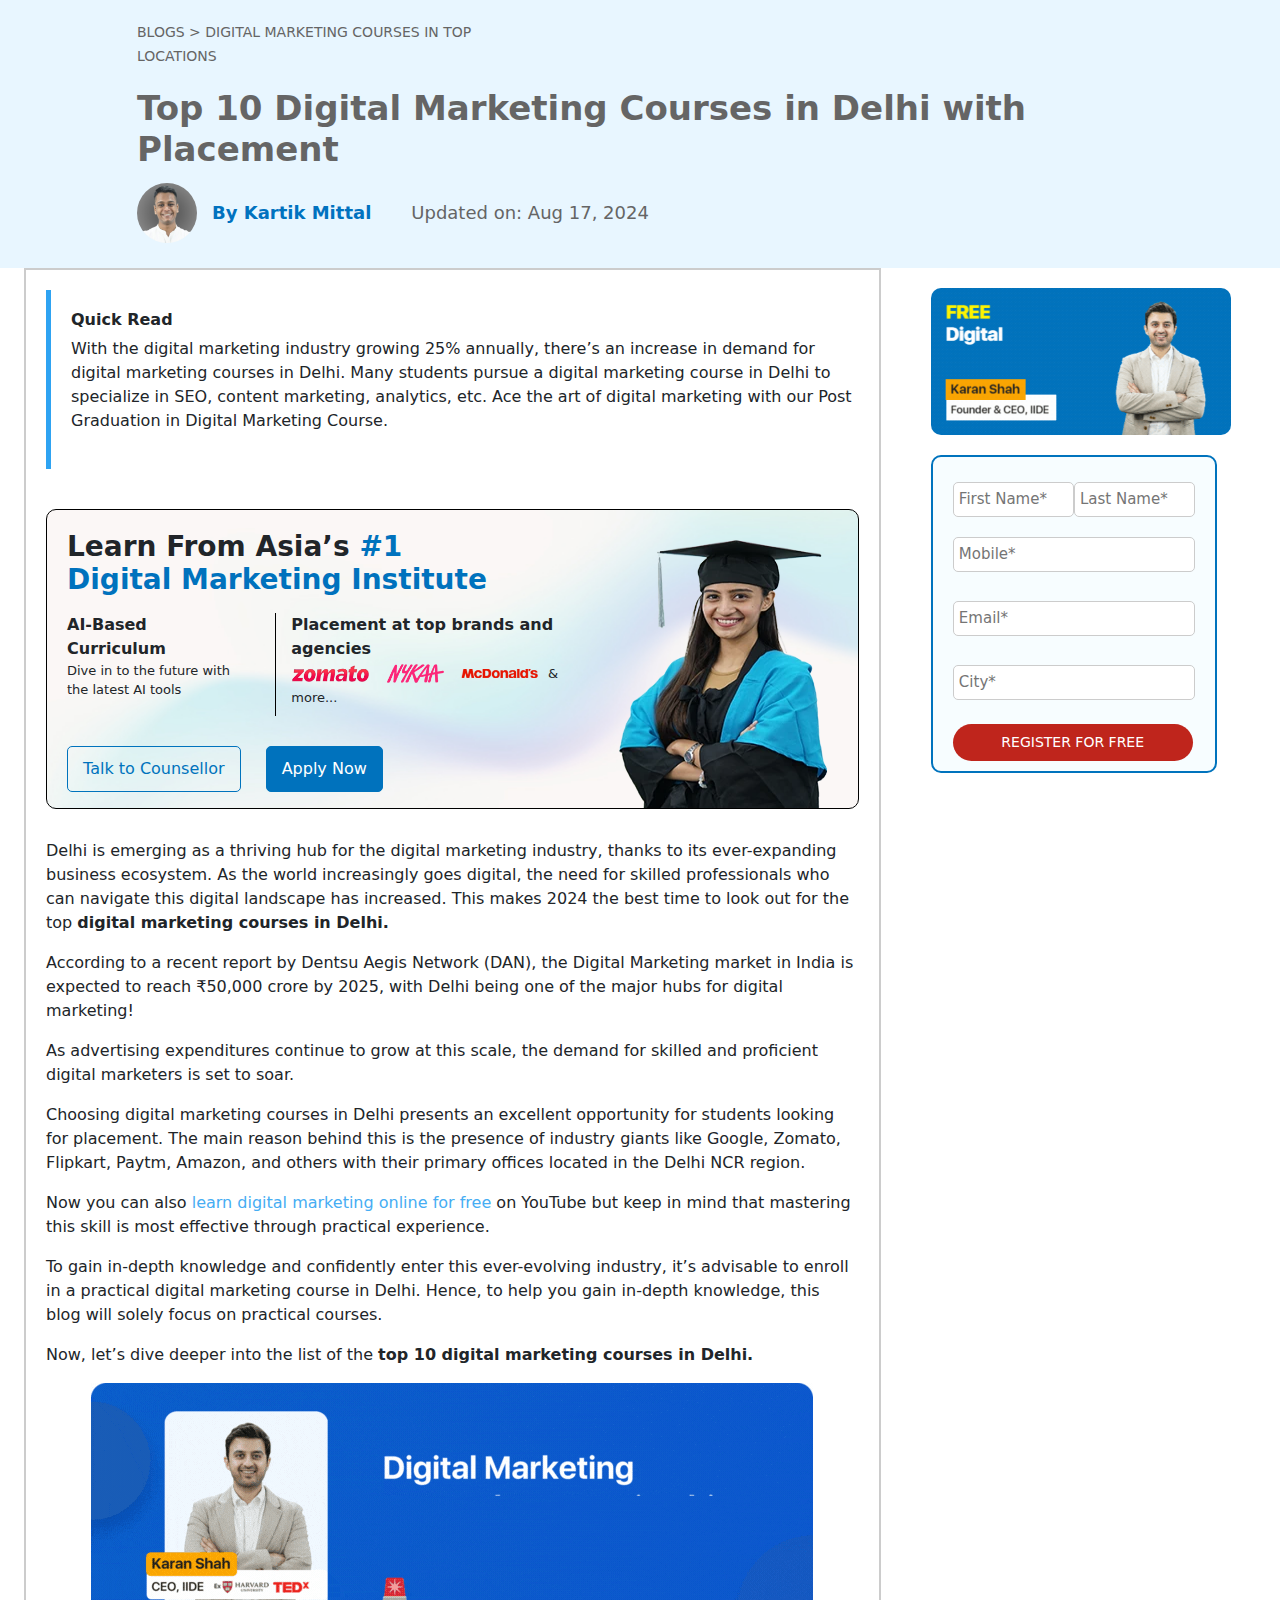
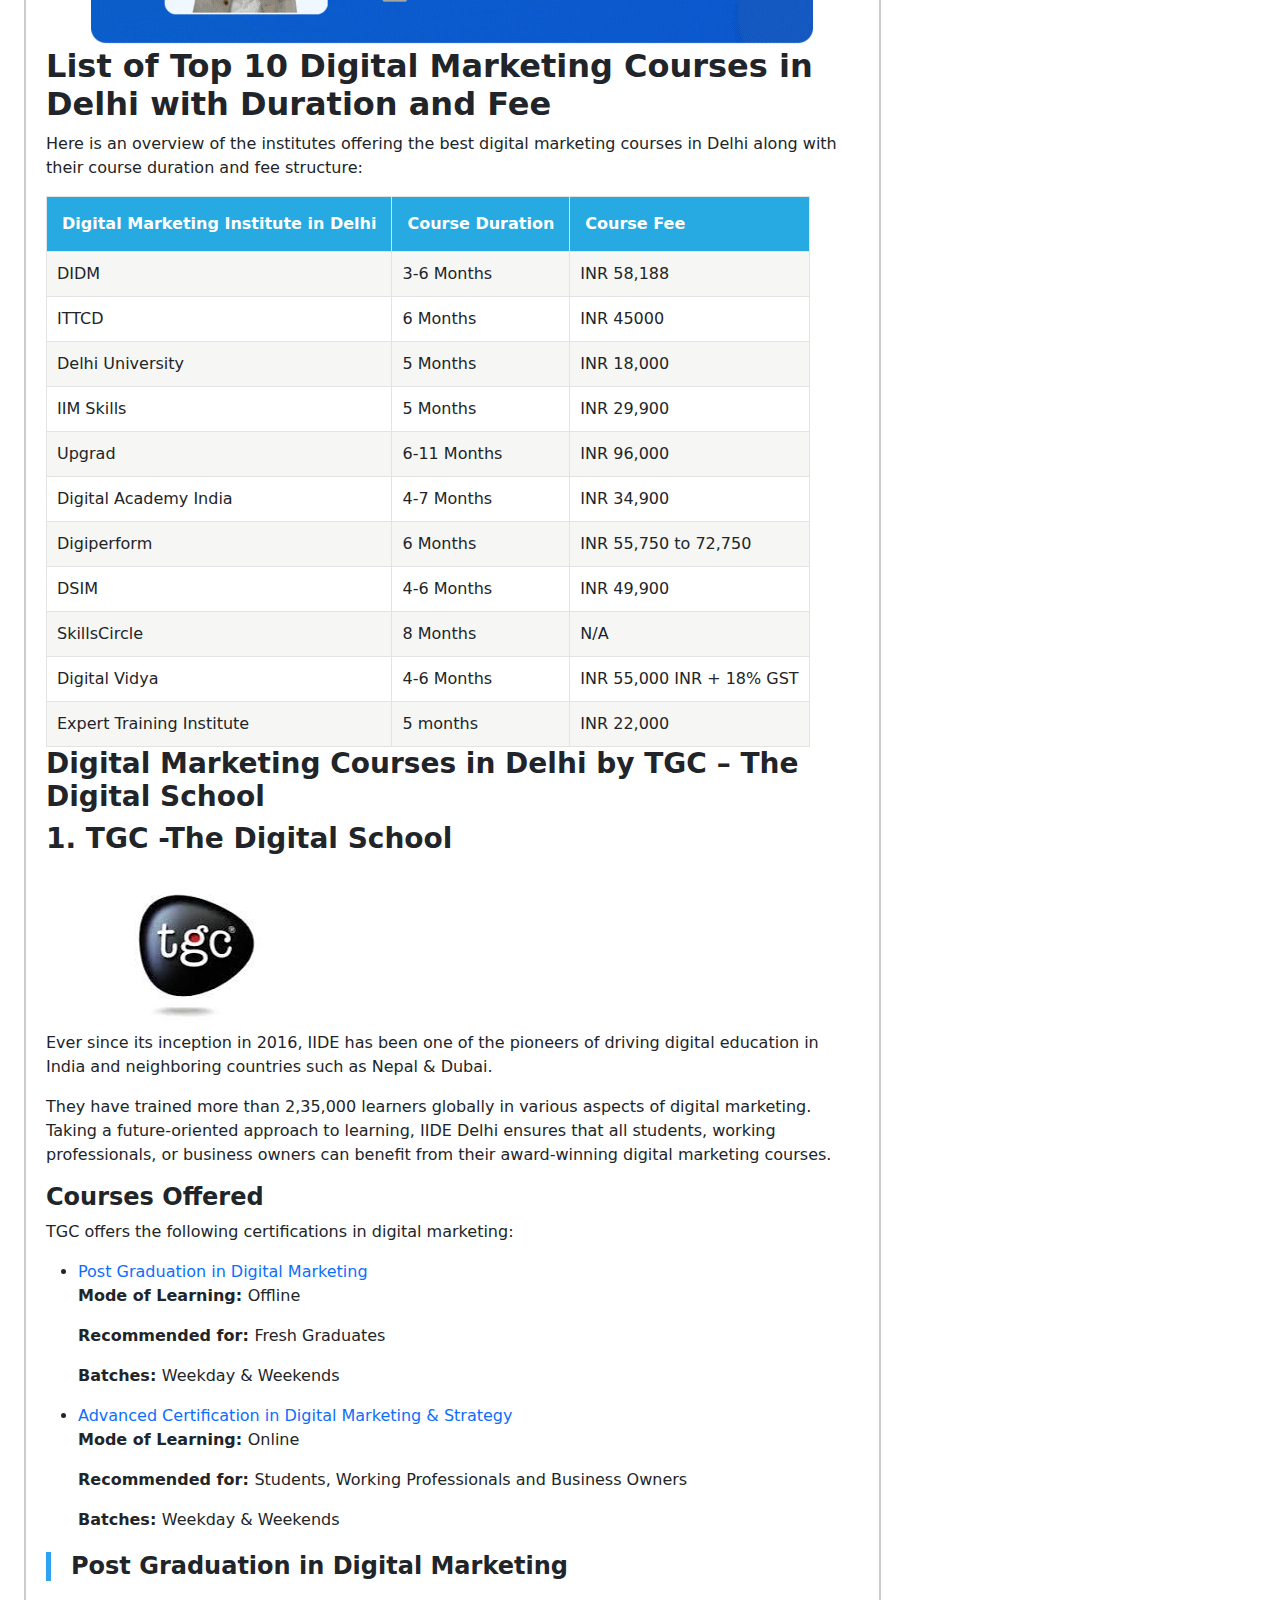
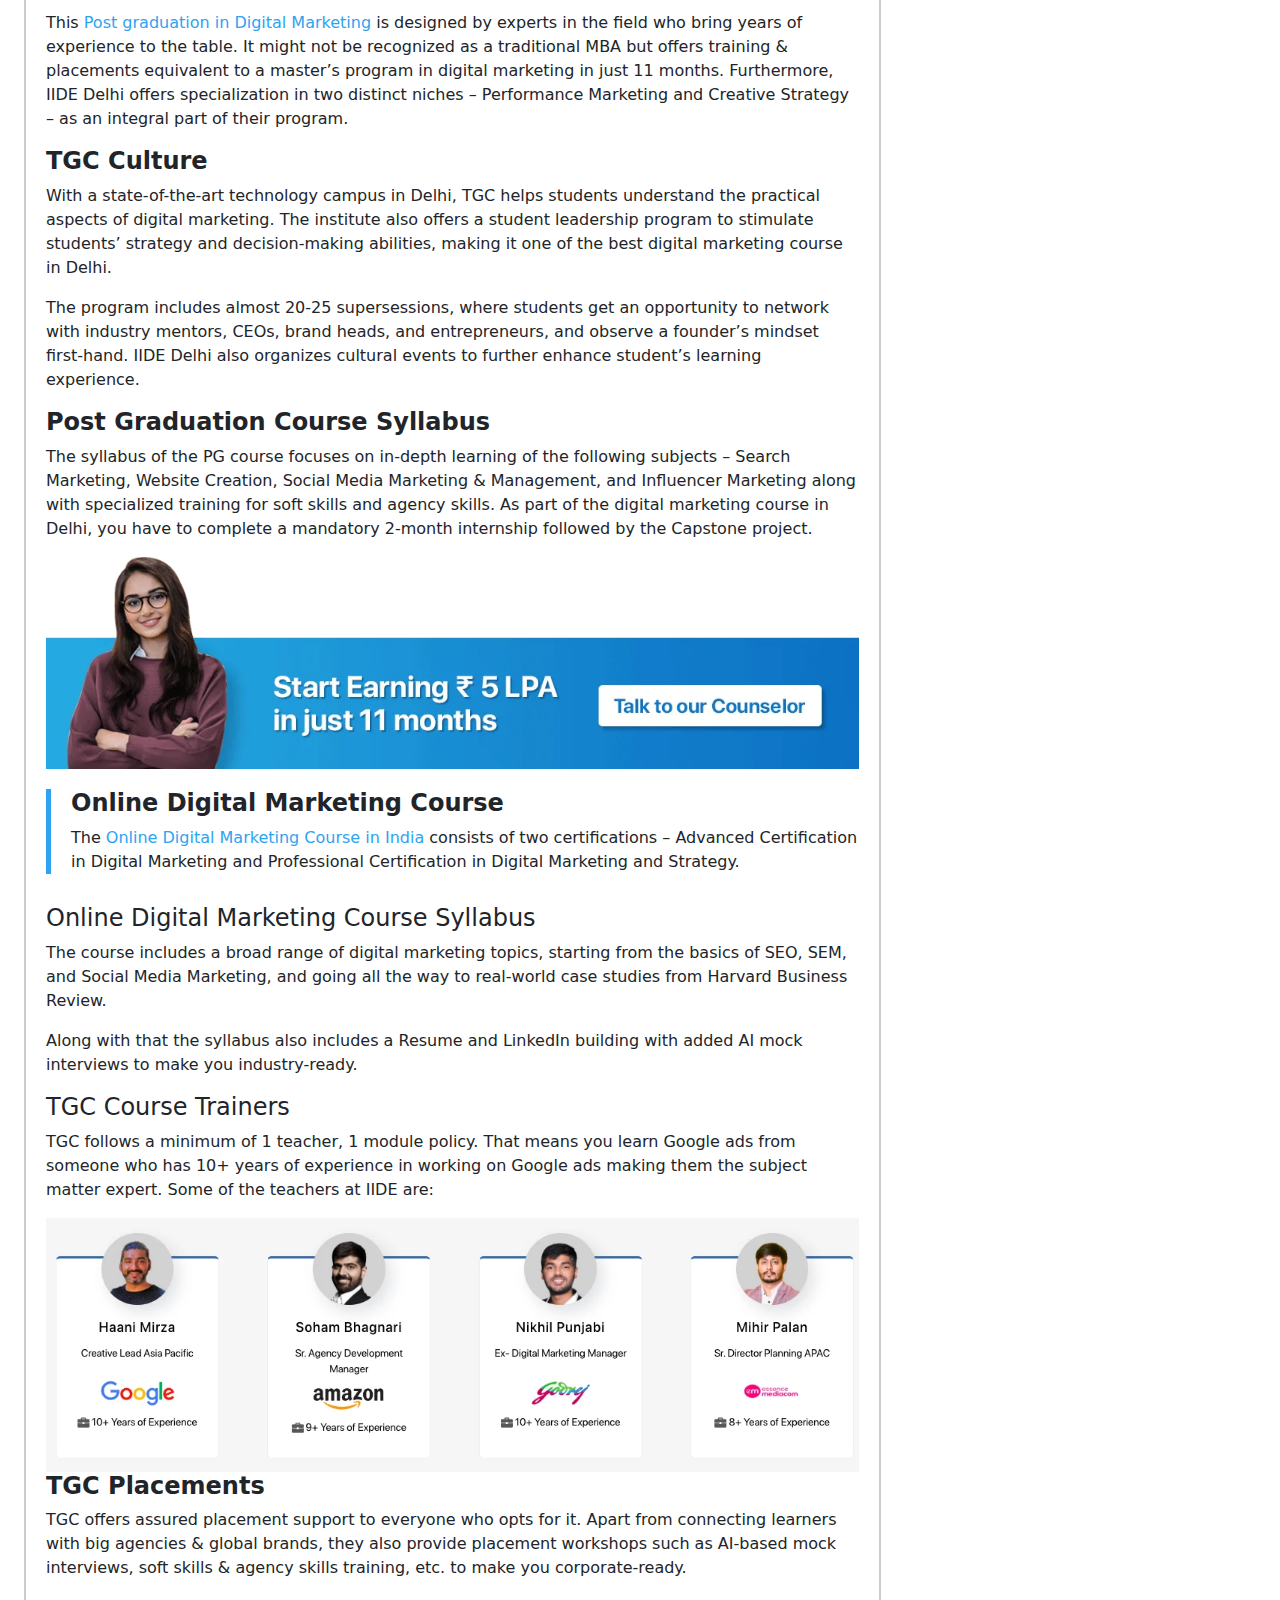
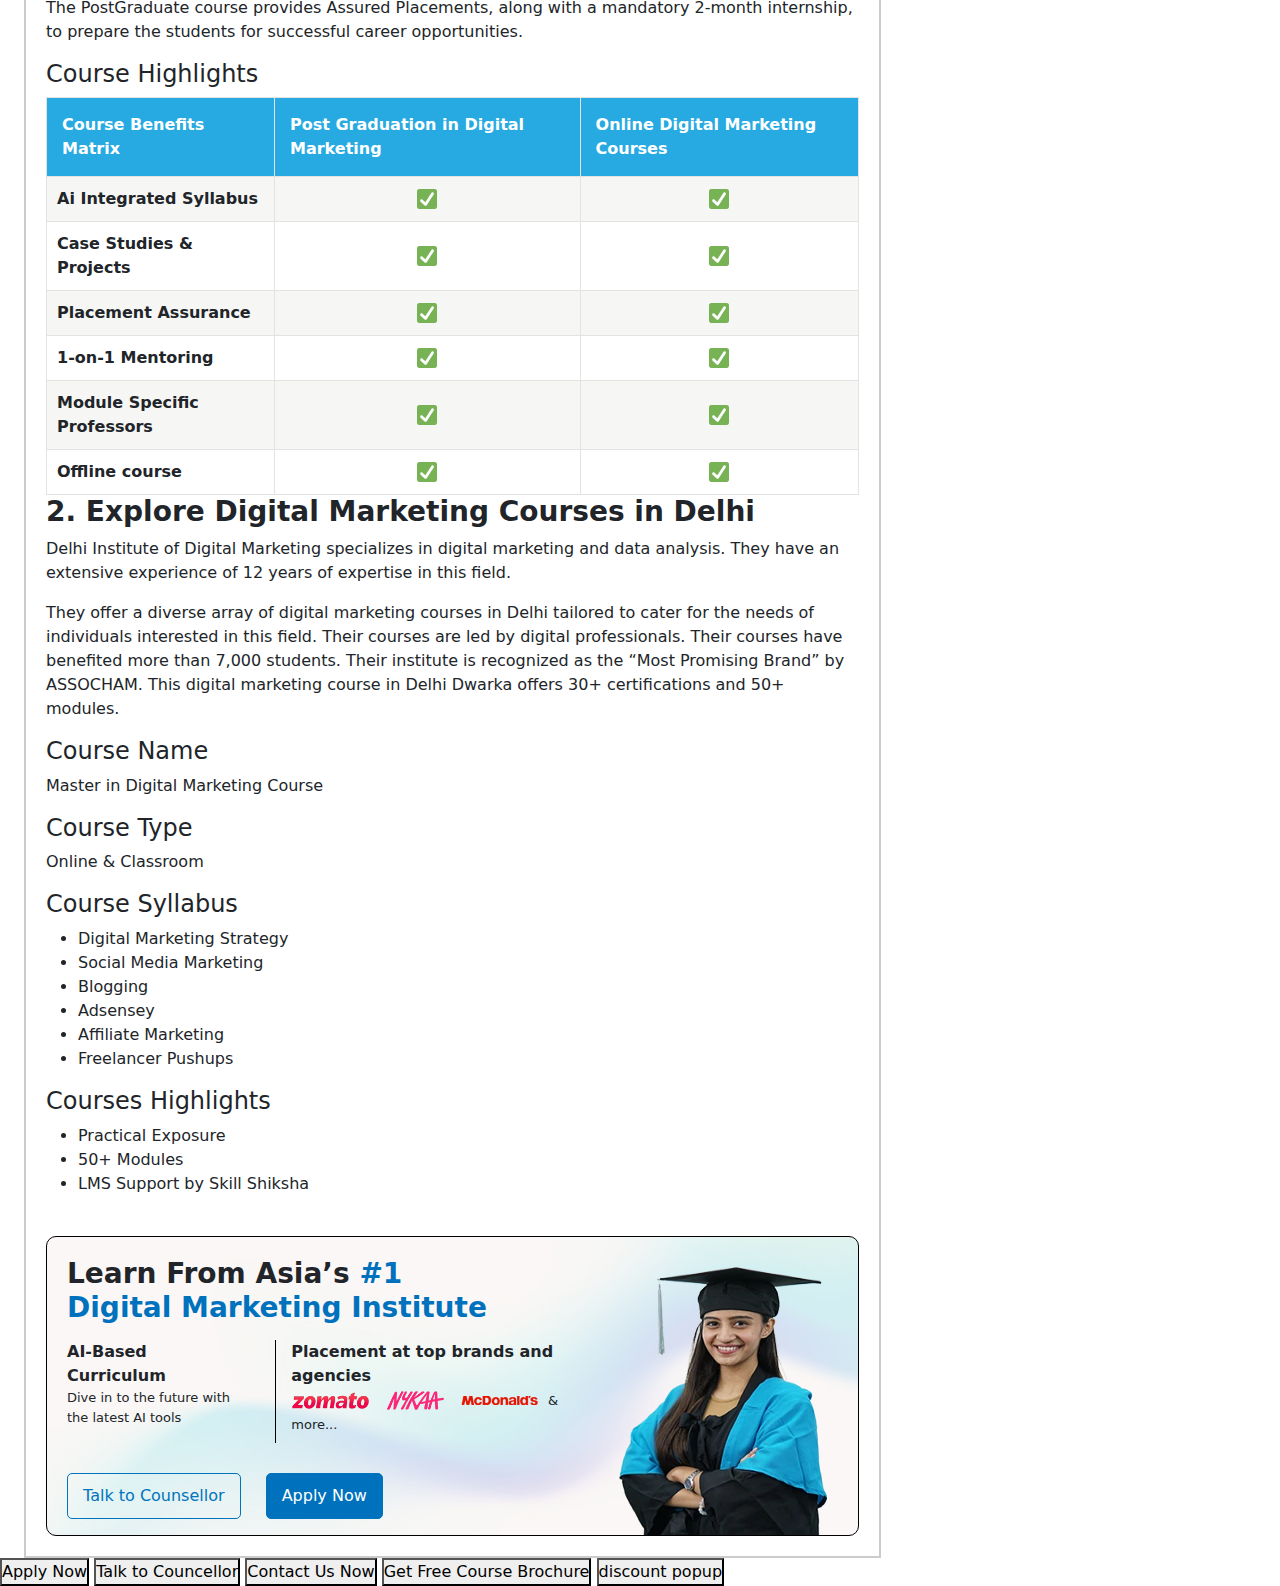
<file: index.html>
<!DOCTYPE html>
<html lang="en">

<head>
  <meta charset="UTF-8">
  <meta name="viewport" content="width=device-width, initial-scale=1.0">
  <meta name="robots" content="noindex">
  <link href="https://cdn.jsdelivr.net/npm/bootstrap@5.3.3/dist/css/bootstrap.min.css" rel="stylesheet"
    integrity="sha384-QWTKZyjpPEjISv5WaRU9OFeRpok6YctnYmDr5pNlyT2bRjXh0JMhjY6hW+ALEwIH" crossorigin="anonymous">
  <title>Document</title>
  <link rel="stylesheet" href="style.css">
</head>

<body>
  <!-- banner section starts here -->
  <div class="container-fluid banner1">
    <div class="container">
      <div class="row">
        <div class="col-md-5">
          <a href="#">BLOGS > Digital Marketing Courses in Top Locations</a>
        </div>
        <h1>Top 10 Digital Marketing Courses in Delhi with Placement</h1>
        <div class="images-content">
          <div class="image">
            <img src="images/profile.png">
            <span style="padding-left: 15px; color: #0072BF;font-size: 18px; font-weight: 700;
          ">By Kartik Mittal</span>
            <span> Updated on: Aug 17, 2024</span>
          </div>

        </div>
      </div>

    </div>

  </div>
  <!-- form section starts here -->
  <div class="container-fluid">

    <div class="container ">
      <div class="left">
        <div class="quick-read">
          <h6><strong>Quick Read</strong></h6>
          <p>With the digital marketing industry growing 25% annually, there’s an increase in demand for digital
            marketing courses in Delhi. Many students pursue a digital marketing course in Delhi to specialize in SEO,
            content marketing, analytics, etc. Ace the art of digital marketing with our Post Graduation in Digital
            Marketing Course.</p>
        </div>
        <div class="banner-2">
          <div class="text-image-2">
            <div class="text">
              <p style=" font-size: 28px;  font-weight: 700;
    line-height: 1.2;">Learn From Asia’s <span style="color:#0072bd;">#1</span>
                <br>
                <span style="color:#0072bd;  font-size: 28px; font-weight: 700;
    line-height: 1.2;">Digital Marketing Institute</span>
              </p>
              <div class="sub-heading">
                <div class="sub-head-left">
                  <strong style="font-weight: 700;">AI-Based Curriculum </strong>
                  <p style="font-size: 13px;">
                    Dive in to the future with the latest AI tools
                  </p>
                </div>
                <div class="sub-head-right">
                  <strong style="font-size: 16px;">Placement at top brands and agencies </strong>
                  <div class="all-images">
                    <img src="images/zomato.webp">
                    <img src="images/Nykaa.webp">
                    <img src="images/mcd-logo.png">
                    <span style="font-size:13px; margin-left: 4px;">& more...</span>
                  </div>
                </div>
              </div>
              <button style="font-size: 16px; font-weight:500;margin-right: 20px;" onclick="showpopup5()">Talk to Counsellor</button>
              <button style="background: #0072BD; color: #fff; font-size: 16px; font-weight:500;" onclick="showpopup4()">Apply Now</button>
            </div>
            <div class="banner-img">
              <img src="images/girl-image.webp">
            </div>

          </div>
        </div>

        <!-- content starts here -->

        <div class="content-body">
          <p style="padding-top: 30px;">Delhi is emerging as a thriving hub for the digital marketing industry, thanks
            to its ever-expanding business ecosystem. As the world increasingly goes digital, the need for skilled
            professionals who can navigate this digital landscape has increased. This makes 2024 the best time to look
            out for the top <strong>digital marketing courses in Delhi.</strong></p>

          <p>According to a recent report by Dentsu Aegis Network (DAN), the Digital Marketing market in India is
            expected to reach ₹50,000 crore by 2025, with Delhi being one of the major hubs for digital marketing!</p>

          <p>As advertising expenditures continue to grow at this scale, the demand for skilled and proficient digital
            marketers is set to soar.</p>

          <p>Choosing digital marketing courses in Delhi presents an excellent opportunity for students looking for
            placement. The main reason behind this is the presence of industry giants like Google, Zomato, Flipkart,
            Paytm, Amazon, and others with their primary offices located in the Delhi NCR region.</p>

          <p>Now you can also <span style="color: #46ADF3; font-weight: 500;">learn digital marketing online for
              free</span> on YouTube but keep in mind that mastering this skill is most effective through practical
            experience.</p>

          <p>To gain in-depth knowledge and confidently enter this ever-evolving industry, it’s advisable to enroll in a
            practical digital marketing course in Delhi. Hence, to help you gain in-depth knowledge, this blog will
            solely focus on practical courses.</p>

          <p>Now, let’s dive deeper into the list of the <strong>top 10 digital marketing courses in Delhi.</strong></p>
        </div>


        <!-- banner starts here -->
        <div class="banner-3">
          <img src="images/banner-3.gif">
        </div>

        <!-- table section starts here -->
        <h2><b>List of Top 10 Digital Marketing Courses in Delhi with Duration and Fee</b></h2>
        <p>Here is an overview of the institutes offering the best digital marketing courses in Delhi along with their
          course duration and fee structure: </p>

        <table>
          <tr>
            <th>Digital Marketing Institute in Delhi</th>
            <th>Course Duration</th>
            <th>Course Fee</th>
          </tr>

          <tr>
            <td>DIDM</td>
            <td>3-6 Months</td>
            <td>INR 58,188</td>
          </tr>

          <tr>
            <td>ITTCD</td>
            <td>6 Months</td>
            <td>INR 45000</td>
          </tr>

          <tr>
            <td>Delhi University</td>
            <td>5 Months</td>
            <td>INR 18,000</td>
          </tr>

          <tr>
            <td>IIM Skills</td>
            <td>5 Months</td>
            <td>INR 29,900</td>
          </tr>

          <tr>
            <td>Upgrad</td>
            <td>6-11 Months</td>
            <td>INR 96,000</td>
          </tr>

          <tr>
            <td>Digital Academy India</td>
            <td>4-7 Months</td>
            <td>INR 34,900</td>
          </tr>

          <tr>
            <td>Digiperform </td>
            <td>6 Months </td>
            <td>INR 55,750 to 72,750</td>
          </tr>

          <tr>
            <td>DSIM</td>
            <td>4-6 Months</td>
            <td>INR 49,900</td>
          </tr>

          <tr>
            <td>SkillsCircle</td>
            <td>8 Months</td>
            <td>N/A</td>
          </tr>

          <tr>
            <td>Digital Vidya</td>
            <td>4-6 Months</td>
            <td>INR 55,000 INR + 18% GST</td>
          </tr>

          <tr>
            <td>Expert Training Institute </td>
            <td>5 months </td>
            <td>INR 22,000</td>
          </tr>
        </table>

        <h3><b>Digital Marketing Courses in Delhi by TGC – The Digital School</b></h3>

        <h3><b>1. TGC -The Digital School</b></h3>

        <div class="logo-1">
          <img src="images/tgc-logo.jpeg">
        </div>

        <p>
          Ever since its inception in 2016, IIDE has been one of the pioneers of driving digital education in India and
          neighboring countries such as Nepal & Dubai.</p>

        <p>
          They have trained more than 2,35,000 learners globally in various aspects of digital marketing. Taking a
          future-oriented approach to learning, IIDE Delhi ensures that all students, working professionals, or business
          owners can benefit from their award-winning digital marketing courses.
        </p>


        <h4><b>
            Courses Offered</b></h4>

        <p>TGC offers the following certifications in digital marketing:</p>

        <div class="course-offered">
          <ul>
            <li><a href="#">Post Graduation in Digital Marketing</a></li>
            <p><b>Mode of Learning: </b>Offline</p>
            <p><b>Recommended for: </b>Fresh Graduates</p>
            <p><b>Batches: </b>Weekday & Weekends</p>

            <li><a href="#">Advanced Certification in Digital Marketing & Strategy</a></li>
            <p><b>Mode of Learning: </b>Online</p>
            <p><b>Recommended for: </b>Students, Working Professionals and Business Owners</p>
            <p><b>Batches: </b>Weekday & Weekends</p>
          </ul>
        </div>

        <div class="content-body">
          <blockquote>
            <h4><b>Post Graduation in Digital Marketing</b></h4>
          </blockquote>
          <p>This <span style="color: #2ea3f2;"> Post graduation in Digital Marketing </span> is designed by experts in
            the field who bring years of experience to the table. It might not be recognized as a traditional MBA but
            offers training & placements equivalent to a master’s program in digital marketing in just 11 months.
            Furthermore, IIDE Delhi offers specialization in two distinct niches – Performance Marketing and Creative
            Strategy – as an integral part of their program.</p>

          <h4><b>TGC Culture</b></h4>
          <p>With a state-of-the-art technology campus in Delhi, TGC helps students understand the practical aspects of
            digital marketing. The institute also offers a student leadership program to stimulate students’ strategy
            and decision-making abilities, making it one of the best digital marketing course in Delhi.</p>

          <p>The program includes almost 20-25 supersessions, where students get an opportunity to network with industry
            mentors, CEOs, brand heads, and entrepreneurs, and observe a founder’s mindset first-hand. IIDE Delhi also
            organizes cultural events to further enhance student’s learning experience.</p>

          <h4><b>Post Graduation Course Syllabus</b></h4>
          <p>The syllabus of the PG course focuses on in-depth learning of the following subjects – Search Marketing,
            Website Creation, Social Media Marketing & Management, and Influencer Marketing along with specialized
            training for soft skills and agency skills. As part of the digital marketing course in Delhi, you have to
            complete a mandatory 2-month internship followed by the Capstone project.</p>

          <div class="banner-5">
            <img src="images/banner-5.webp">
          </div>

          <blockquote>
            <h4><b>Online Digital Marketing Course</b></h4>

            <p>The <span style="color: #2ea3f2;">Online Digital Marketing Course in India</span> consists of two
              certifications – Advanced Certification in Digital Marketing and Professional Certification in Digital
              Marketing and Strategy.</p>
          </blockquote>

          <h4>Online Digital Marketing Course Syllabus</h4>
          <p>The course includes a broad range of digital marketing topics, starting from the basics of SEO, SEM, and
            Social Media Marketing, and going all the way to real-world case studies from Harvard Business Review.</p>

          <p>Along with that the syllabus also includes a Resume and LinkedIn building with added AI mock interviews to
            make you industry-ready.</p>
          <h4>TGC Course Trainers </h4>
          <p>TGC follows a minimum of 1 teacher, 1 module policy. That means you learn Google ads from someone who has
            10+ years of experience in working on Google ads making them the subject matter expert. Some of the teachers
            at IIDE are:</p>

          <div class="banner-6">
            <img src="images/banner-6.webp">

          </div>

          <h4><b>TGC Placements</b></h4>
          <p>TGC offers assured placement support to everyone who opts for it. Apart from connecting learners with big
            agencies & global brands, they also provide placement workshops such as AI-based mock interviews, soft
            skills & agency skills training, etc. to make you corporate-ready.</p>

          <p>The PostGraduate course provides Assured Placements, along with a mandatory 2-month internship, to prepare
            the students for successful career opportunities.</p>

          <h4>Course Highlights</h4>
          <table>
            <tr>
              <th> Course Benefits Matrix</th>
              <th> Post Graduation in Digital Marketing</th>
              <th>Online Digital Marketing Courses</th>
            </tr>
            <tr>
              <td><b>Ai Integrated Syllabus</b></td>
              <td><img src="images/tick.svg" style="width: 20px; display: block; margin: auto;"></td>
              <td><img src="images/tick.svg" style="width: 20px; display: block; margin: auto;"></td>
            </tr>

            <tr>
              <td><b>Case Studies & Projects</b></td>
              <td><img src="images/tick.svg" style="width: 20px; display: block; margin: auto;"></td>
              <td><img src="images/tick.svg" style="width: 20px; display: block; margin: auto;"></td>
            </tr>

            <tr>
              <td><b>Placement Assurance</b></td>
              <td><img src="images/tick.svg" style="width: 20px; display: block; margin: auto;"></td>
              <td><img src="images/tick.svg" style="width: 20px; display: block; margin: auto;"></td>
            </tr>

            <tr>
              <td><b>1-on-1 Mentoring</b></td>
              <td><img src="images/tick.svg" style="width: 20px; display: block; margin: auto;"></td>
              <td><img src="images/tick.svg" style="width: 20px; display: block; margin: auto;"></td>
            </tr>

            <tr>
              <td><b>Module Specific Professors</b></td>
              <td><img src="images/tick.svg" style="width: 20px; display: block; margin: auto;"></td>
              <td><img src="images/tick.svg" style="width: 20px;display: block; margin: auto;"></td>
            </tr>

            <tr>
              <td><b>Offline course</b></td>
              <td><img src="images/tick.svg" style="width: 20px;display: block; margin: auto;"></td>
              <td><img src="images/tick.svg" style="width: 20px; display: block; margin: auto;"></td>
            </tr>
          </table>
        </div>

        <h3><b>2. Explore Digital Marketing Courses in Delhi </b></h3>
        <p>Delhi Institute of Digital Marketing specializes in digital marketing and data analysis. They have an
          extensive experience of 12 years of expertise in this field. </p>

        <p>They offer a diverse array of digital marketing courses in Delhi tailored to cater for the needs of
          individuals interested in this field. Their courses are led by digital professionals. Their courses have
          benefited more than 7,000 students. Their institute is recognized as the “Most Promising Brand” by ASSOCHAM.
          This digital marketing course in Delhi Dwarka offers 30+ certifications and 50+ modules.</p>

        <h4>Course Name</h4>
        <p>Master in Digital Marketing Course</p>

        <h4>Course Type</h4>
        <p>Online & Classroom</p>

        <h4>Course Syllabus</h4>
        <ul>
          <li> Digital Marketing Strategy</li>
          <li> Social Media Marketing</li>
          <li> Blogging</li>
          <li> Adsensey</li>
          <li> Affiliate Marketing</li>
          <li> Freelancer Pushups</li>

        </ul>

        <h4>Courses Highlights</h4>
        <ul>
          <li>Practical Exposure</li>
          <li>50+ Modules</li>
          <li>LMS Support by Skill Shiksha</li>
        </ul>

        <div class="banner-2">
          <div class="text-image-2">
            <div class="text">
              <p style=" font-size: 28px;  font-weight: 700;
    line-height: 1.2;">Learn From Asia’s <span style="color:#0072bd;">#1</span>
                <br>
                <span style="color:#0072bd;  font-size: 28px; font-weight: 700;
    line-height: 1.2;">Digital Marketing Institute</span>
              </p>
              <div class="sub-heading">
                <div class="sub-head-left">
                  <strong style="font-weight: 700;">AI-Based Curriculum </strong>
                  <p style="font-size: 13px;">
                    Dive in to the future with the latest AI tools
                  </p>
                </div>
                <div class="sub-head-right">
                  <strong style="font-size: 16px;">Placement at top brands and agencies </strong>
                  <div class="all-images">
                    <img src="images/zomato.webp">
                    <img src="images/Nykaa.webp">
                    <img src="images/mcd-logo.png">
                    <span style="font-size:13px; margin-left: 4px;">& more...</span>
                  </div>
                </div>
              </div>
              <button style="font-size: 16px; font-weight:500;margin-right: 20px;"  onclick="showpopup5()">Talk to Counsellor</button>
              <button style="background: #0072BD; color: #fff; font-size: 16px; font-weight:500;" onclick="showpopup4()">Apply Now</button>
            </div>
            <div class="banner-img">
              <img src="images/girl-image.webp">
            </div>

          </div>
        </div>

        
 <!-- Popup Form Container -->
 <div id="popupForm" class="popup-form">
  <div class="popup-content">
    <span class="close-btn" id="closePopup">&times;</span>
    <div class="popup-left">
      <img src="images/popup.avif" alt="Popup Image">
    </div>
    <div class="popup-right">
      <h2>Get In Touch</h2>
      <form id="contactForm">
        <label for="name">Name*:</label>
        <input type="text" id="name" name="name" placeholder="Enter your name*" required>

        <label for="email">Email*:</label>
        <input type="email" id="email" name="email" placeholder="Enter your email*" required>

        <label for="phone">Phone No*:</label>
        <input type="tel" id="phone" name="phone" placeholder="Enter your phone number*" required>


        <label for="course">Select Course:</label>
        <select id="course" name="course" required>
          <option value="">Select a course</option>
          <option value="web-development">Web Development</option>
          <option value="graphic-design">Graphic Design</option>
          <option value="data-science">Data Science</option>
          <option value="digital-marketing">Digital Marketing</option>
        </select>

        <!-- <label for="message">Message:</label>
        <textarea id="message" name="message" placeholder="Enter your message" rows="4" required></textarea> -->

        <button type="submit" class="submit-btn">Submit</button>
      </form>
    </div>
  </div>
</div> 





      </div>









      <div class="right">
        <!-- <h1>Lorem, ipsum dolor sit amet consectetur adipisicing elit. Eaque aliquid, at assumenda qui magni totam
          impedit distinctio, nam iure nemo ducimus fugiat eligendi ipsa repellendus. Neque officiis quo veritatis
          officia.</h1> -->
        <div class="banner-4">
          <img src="images/banner-4.gif">
        </div>

        <div class="box">

          <form action="/submit" method="POST">
            <!-- First Name and Last Name -->
            <div class="form-name">

              <input type="text" id="firstName" name="firstName" placeholder="First Name*" required>


              <input type="text" id="lastName" name="lastName" placeholder="Last Name*" required><br><br>

            </div>
            <!-- Mobile Number -->

            <input type="tel" id="mobileNumber" name="mobileNumber" pattern="[0-9]{10}" placeholder="Mobile*"><br><br>

            <!-- Email -->

            <input type="email" id="email" name="email" placeholder="Email*"><br><br>

            <!-- City -->

            <input type="text" id="city" name="city" placeholder="City*"><br><br>

            <!-- Submit Button -->
            <button type="submit">Register for Free</button>
          </form>
        </div>

      </div>

    </div>
  </div>

  

  <!-- popup form buttons -->
  <button onclick="showpopup4()">Apply Now</button>
  <button onclick="showpopup5()">Talk to Councellor</button>
  <button onclick="showpopup6()">Contact Us Now</button>
  <button onclick="showpopup8()">Get Free Course Brochure</button>
  <button onclick="showpopup9()">discount popup</button>
  <div class="backdrop-4" id="show" style="display:none;">
    <div class="popup-4">
      <span class="close-btn-2" id="closePopup4" onclick="closepopup4()">&times;</span>
      <h2>Apply Now</h2>
      <input type="text" name="name" placeholder="Enter Name*" required>
      <input type="email" name="email" placeholder="Enter Email*" required>
      <input type="tel" name="phone" placeholder="Enter Phone No.*" required>
      <button>Submit</button>
    </div>
  </div>
  

  <div class="backdrop-5" id="show5" style="display:none;">
    <div class="popup-4">
      <span class="close-btn-2" id="closePopup4" onclick="closepopup5()">&times;</span>
      <h2>Talk To Councellor</h2>
      <input type="text" name="name" placeholder="Enter Name*" required>
      <input type="email" name="email" placeholder="Enter Email*" required>
      <input type="tel" name="phone" placeholder="Enter Phone No.*" required>
      <button>Submit</button>
    </div>
  </div>

  <div class="backdrop-6" id="show6" style="display:none;">
    <div class="popup-4">
      <span class="close-btn-2" id="closePopup4" onclick="closepopup6()">&times;</span>
      <h2>Contact Us Now</h2>
      <input type="text" name="name" placeholder="Enter Name*" required>
      <input type="email" name="email" placeholder="Enter Email*" required>
      <input type="tel" name="phone" placeholder="Enter Phone No.*" required>
      <button>Submit</button>
    </div>
  </div>

  <div class="backdrop-8" id="bg-8">
    <div class="popup8" id="popup8">
        <button class="close-btn8" id="close-btn8">&times;</button>
        <h2>Get a Free Course Brochure</h2>
        <form>
            <div class="form-row">
                <input type="text" id="first-name" name="first-name" placeholder="First Name" required>
                <input type="text" id="last-name" name="last-name" placeholder="Last Name" required>
            </div>
            <input type="email" id="email" name="email" placeholder="Email Address" required>
            <input type="tel" id="phone" name="phone" placeholder="Phone Number" required>
            <input type="submit" value="Submit">
        </form>
    </div>
    </div>

    <div class="backdrop-9" id="bg-9">
      <div class="container9" id="popup9">
          <div class="popup-new9">
              <button class="close-btn9" id="close-btn9" onclick="hidepopup9()">&times;</button>
              <div class="left-popup">
                  <img src="images/discount.png" style="width: 465px;">
              </div>
              <div class="right-popup">
                  <div class="form9"></div>
                  <h2>Get up to 20% Discount</h2>
                  <input type="text" id="name" name="name" placeholder="Enter Name">
                  <input type="email" id="email" name="email" placeholder="Enter Email"><br>
                  <input type="tel" id="phone" name="phone" placeholder="Enter Phone"><br>
                  <button class="button9">Get 20% Off</button>
              </div>
          </div>
      </div>
  </div>

  <script>
    let show2 = document.getElementById('show');
  
    function showpopup4() {
      show2.style.display = "flex";  
    }
  
    function closepopup4() {
      show2.style.display = "none";  
    }
  </script>

  <script>
     let show5 = document.getElementById('show5');
  
  function showpopup5() {
    show5.style.display = "flex";  
  }

  function closepopup5() {
    show5.style.display = "none";  
  }
  </script>

<script>
  let show6 = document.getElementById('show6');

function showpopup6() {
 show6.style.display = "flex";  
}

function closepopup6() {
 show6.style.display = "none";  
}
</script>
  

<script>
  
  document.getElementById('close-btn8').addEventListener('click', function() {
      document.getElementById('popup8').style.display = 'none';
       bg8.style.display = 'none'
  });

  

  let bg8 = document.getElementById('bg-8')
  function showpopup8(){
      document.getElementById('popup8').style.display = 'block';
      bg8.style.display = 'block'
  }
</script>

<script>
  let bg9 = document.getElementById('bg-9')
 function showpopup9(){
  bg9.style.display= 'block'
 }

 function hidepopup9(){
   bg9.style.display= 'none'
 }
</script>
    
  <script src="https://cdn.jsdelivr.net/npm/bootstrap@5.3.3/dist/js/bootstrap.bundle.min.js"
    integrity="sha384-YvpcrYf0tY3lHB60NNkmXc5s9fDVZLESaAA55NDzOxhy9GkcIdslK1eN7N6jIeHz"
    crossorigin="anonymous"></script>
    <script src="script.js"></script>
  
</body>

</html>
</file>
<file: style.css>
*{
    margin:0;
    padding: 0;
    box-sizing: border-box;

  }

  :root{
    --red:#bf251c;
    --gray:#808080;
    --white: #ffffff;
    --sky-blue:#F7FDFF;
    --dark-blue:#0073BD;
    --light-blue:#E8F6FF;
    --text-color:#656565;

  }





  .container{
    max-width: 1320px;
    margin:auto;
    display: flex;
    gap: 50px;
  }
  .left{
    flex: 5;
    border: 2px solid #ccc;
    padding: 20px;
  }
  .right{
    flex: 2;
  }
  .right .box{
    position: sticky;
    top: 20px;
    background: var(--sky-blue);
    border: 2px solid #0073BD;
    border-radius: 10px;
    padding: 20px;
    width: 88%;
    height: 318px;
  }

  .box input:focus{
    outline:none;
    
  }
  .form-name{
    width: 100%;
    display: flex;
    justify-content: space-between;
    align-items: center;
  }

  .form-name input{
    width: 48%;
    height: 35px;
    border-radius: 3px;
    /* border: 1x solid Var(--gray); */
    border: none;
    border :1px solid #000;
    font-size: 15px;
    font-weight: 400;
    padding: 5px;
    margin-bottom: 15px;
  }

  form input{
    width: 99%;
    height: 35px;
    border: none;
    border :1px solid #000;
    font-size: 15px;
    font-weight: 400;
    padding: 5px;
    border-radius: 3px;
  }

  form button{
    width: 99%;
    border: none;
    border-radius:30px;
    padding: 8px;
    text-transform: uppercase;
    font-size: 14px;
    background-color: var(--red);
    color: var(--white);
  }

  .images-content{
    display: flex;
    /* background: green; */
    height: 70px;
  }

  .image{
    display: flex;
    justify-content: center;
    align-items: center;
  }

  .image img{
    border-radius: 50%;
    height: 60px;
    width: 60px;
  }

  .image p{
    padding: 10px;
  }

  .image span{
    padding-left: 40px;
  }

  .banner1{
    background: var(--light-blue);
    padding: 20px 125px;
  }

  .banner1 a{
    font-weight: 500;
    font-size: 14px;
    color: var(--text-color);
    text-decoration: none;
    text-transform: uppercase;
  }

  .banner1 h1{
    font-weight: 700;
    font-size: 34px;
    color: var(--text-color);
    padding-top: 20px;
  }

  .banner1 span{
    color: var(--text-color);
    font-weight: 500;
    font-size: 18px;
  }

  .quick-read{
    height: auto;
    width: 100%;
    border-left: 5px solid #2EA3F2;
    padding-left: 20px;
    padding-top: 20px;
    padding-bottom: 20px;
  }

  .banner-2{
    background: url(images/BG-desktop.jpg);
    width: 100%;
    height: 300px;
    border: 1px solid #000;
    background-size: cover;
    background-repeat: no-repeat;
    display: flex;
    border-radius: 10px;
    padding: 20px;
    margin-top: 40px;
}
.text-image-2{
    width: 100%;
    display: flex;
}
.sub-heading{
    display: flex;

}
.sub-head-left{
    padding-right: 40px;
}
.sub-head-right{
    
    border-left: 1px solid #000;
    padding-left: 15px;
}
.sub-head-right img{
    width: 25%;
    height: 25%;
}

.banner-img img{
  height: 278px;
  width: 230px;
  object-fit: fill;

}

.banner-2 button{
  margin-top: 30px;
  background: transparent;
  padding: 10px 15px;
  border-radius: 5px;
  color: var(--dark-blue);
  border: 1px solid var(--dark-blue);
}

.banner-3{
  display: flex;
  justify-content: center;
}

.banner-4 img{
  width: 300px;
    margin: 20px 0px;
    border-radius: 10px;

}

table td,th{
  border: 1px solid #E3E3E2;
  text-align: left;
  padding: 10px;
}

tr:nth-child(even){
  background: #F6F6F5;
}

table th{
  background: #27AAE1;
  color: #fff;
  padding: 15px;
}

.course-offered ul li a{
  text-decoration: none;
}

blockquote{
  margin: 20px 0 30px;
    border-left: 5px solid #2ea3f2;
    padding-left: 20px;
}

.banner-5{
  width:100%;
}
.banner-5 img{
  width:100%;
}

.banner-6{
  width:100%;
}

.banner-6 img{
  width:100%;
}

.popup-form {
  display: none; 
  position: fixed;
  top: 0;
  left: 0;
  width: 100%;
  height: 100%;
  background-color: rgba(0, 0, 0, 0.9); 
  justify-content: center;
  align-items: center;
  z-index: 100;
}

.popup-content {
  background-color: #fff;
  padding: 0;
  border-radius: 10px;
  display: flex;
  flex-direction: row;
  width: 700px;
  box-shadow: 0 4px 8px rgba(0, 0, 0, 0.2);
  position: relative;
}

.popup-left {
  flex: 1;
  background-color: #27AAE1;
  border-top-left-radius: 10px;
  border-bottom-left-radius: 10px;
}

.popup-left img {
  width: 100%;
  height: 100%;
  object-fit: cover;
  border-top-left-radius: 10px;
  border-bottom-left-radius: 10px;
}

.popup-right {
  flex: 1;
  padding: 20px;
}

.popup-right h2 {
  text-align: center;
  color: #27AAE1;
}

label {
  display: block;
  margin-top: 10px;
  color: #333;
}

input[type="text"], input[type="email"], input[type="tel"], select, textarea {
  width: 100%;
  padding: 10px;
  margin-top: 5px;
  border: 1px solid #ccc;
  border-radius: 5px;
 
}

.submit-btn {
  background-color: #27AAE1;
  color: white;
  padding: 10px 20px;
  border: none;
  border-radius: 5px;
  cursor: pointer;
  margin-top: 15px;
  width: 100%;
}

.submit-btn:hover {
  background-color: #1d8bb7;
}

.close-btn {
  position: absolute;
  top: 10px;
  right: 15px;
  font-size: 24px;
  cursor: pointer;
  color: #333;
}

.backdrop-4 {
  width: 100%;
  background: rgba(0, 0, 0, 0.7);
  display: flex;
  justify-content: center;
  align-items: center;
  height: 100vh;
  position: fixed;
  display: none; /* Initially hidden */
  top: 0;
  bottom: 0;
}

.popup-4 {
  background: #f7f2f2;
  display: flex;
  flex-direction: column;
  padding: 50px;
  border-radius: 10px;
}

.popup-4 input {
  width: 300px;
  height: 38px;
  margin-bottom: 10px;
  border-radius: 5px;
  border: 1px solid #929292;
}

.popup-4 button {
  height: 38px;
  font-size: 16px;
  font-weight: 600;
  cursor: pointer;
  background: #27AAE1;
  border: 1px solid #27AAE1;
  border-radius: 5px;
  color: #fff;
  box-shadow: 3px 3px 8px #929292;
}

.popup-4 h2 {
  text-align: center;
  color: #0b84b8;
  font-size: 34px;
}

.popup-4 input:focus {
  outline: none;
}

.close-btn-2 {
  font-size: 25px;
  transform: translate(280px, 11px);
  cursor: pointer;
}

.backdrop-5 {
  width: 100%;
  background: rgba(0, 0, 0, 0.7);
  display: flex;
  justify-content: center;
  align-items: center;
  height: 100vh;
  position: fixed;
  display: none; /* Initially hidden */
  top: 0;
  bottom: 0;
}


input[type="text"], input[type="email"], input[type="tel"], select, textarea {
  padding: 5px;
}




.popup-5 {
  background: #f7f2f2;
  display: flex;
  flex-direction: column;
  padding: 50px;
  border-radius: 10px;
}

.backdrop-6 {
  width: 100%;
  background: rgba(0, 0, 0, 0.7);
  display: flex;
  justify-content: center;
  align-items: center;
  height: 100vh;
  position: fixed;
  display: none; /* Initially hidden */
  top: 0;
  bottom: 0;
}

       
.popup8 {
  width: 450px;
  padding: 55px;
  background-color: #0574BD;
  color: white;
  position: fixed;
  top: 50%;
  left: 50%;
  transform: translate(-50%, -50%);
  box-shadow: 0 0 10px rgba(0, 0, 0, 0.5);
  border-radius: 8px;
  text-align: center;
  display: none; /* Initially hidden */
}

.popup8 h2 {
  margin-bottom: 20px;
}


.backdrop-8 .form-row {
  display: flex;
  justify-content: space-between;
}

.backdrop-8 .form-row input {
  width: 48%;
}


.backdrop-8 .form-row input:not(:last-child) {
  margin-right: 10px;
}

.backdrop-8  input[type="email"] {
  padding: 10px;
  width: 100%;
  border-radius: 5px;
  border: none;
}

.backdrop-8 input[type="submit"] {
  padding: 10px 20px;
  background-color: white;
  color: #0574BD;
  border: none;
  border-radius: 5px;
  cursor: pointer;
  font-weight: bold;
  width: 50%;
  height: 41px;
}

.backdrop-8 input[type="submit"]:hover {
  background-color: #0464A5;
  color: white;
  border: 1px solid #FFCDD2;
}

.backdrop-8 input[type="tel"]{
  margin-bottom: 15px;
}
.backdrop-8 .close-btn8 {
  position: absolute;
  top: 10px;
  right: 10px;
  background-color: transparent;
  border: none;
  font-size: 16px;
  color: white;
  cursor: pointer;
}

.backdrop-8 .close-btn8:hover {
  color: #FFCDD2;
  
}
.backdrop-8{
  background: rgba(0, 0, 0, 0.5);
  width: 100%;
  height: 100vh;
  display: none;
  position: fixed;
  top: 0;
  bottom: 0;
}


.backdrop-9 {
  display: flex;
  justify-content: center;
  align-items: center;
  height: 100vh;
  width: 100%;
  background: rgba(0, 0, 0, 0.5); 
  display: none; 
  position: fixed;
  top: 0;
  left: 0;
}

.container9 {
  display: flex;
  justify-content: center;
  align-items: center;
  height: 100%;
  width: 100%;
}

.popup-new9 {
  display: flex;
  align-items: center;
  justify-content: center;
  background-size: cover;
  padding: 20px;
  width: 710px; 
  height: 350px; 
  box-shadow: 0 0 15px rgba(0, 0, 0, 0.5);
  color: white;
  position: relative;
  background: #0C73C4;
  border-radius: 10px;
}

.form9 {
  padding-left: 20px;
}

.form9 h2 {
  margin-bottom: 15px;
}

.form9 input[type='text'] input[type="email"] {
  height: 30px;
  margin-bottom: 10px;
  width: 200px; 
  border-radius: 5px;
  border: none;
}

.button9 {
  padding: 10px 20px;
  background-color: #0464A5;
  color: white;
  border: none;
  border-radius: 5px;
  cursor: pointer;
  font-weight: bold;
  margin-top: 10px;

}

.button9:hover {
  background-color: white;
  color: #0464A5;
}


.close-btn9 {
  position: absolute;
  top: 10px;
  right: 10px;
  background-color: transparent;
  border: none;
  font-size: 24px;
  color: white;
  cursor: pointer;
}

.close-btn9:hover {
  color: #FFCDD2;
}

.left-popup {
  width: 50%;
}

.right-popup {
  width: 50%;
}
</file>
